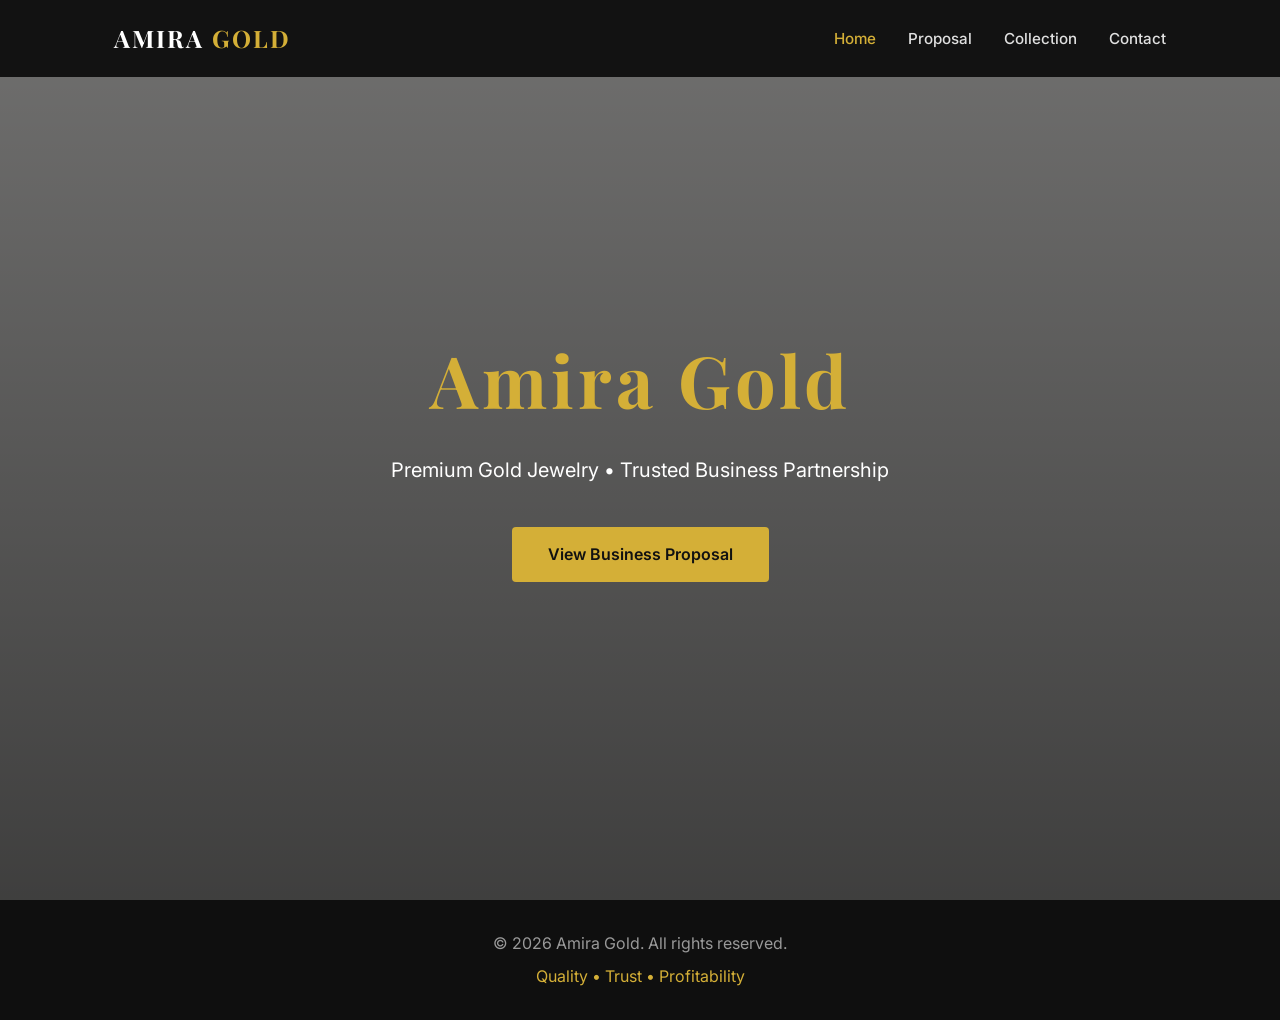
<file: index.html>
<!DOCTYPE html>
<html lang="en">
<head>
  <meta charset="UTF-8">
  <meta name="viewport" content="width=device-width, initial-scale=1.0">
  <title>Amira Gold | Home</title>
  <link rel="stylesheet" href="style.css">
  <link href="https://fonts.googleapis.com/css2?family=Playfair+Display:wght@400;600;700&family=Inter:wght@300;400;500;600&display=swap" rel="stylesheet">
</head>
<body>

  <header class="header">
    <div class="container">
      <a href="index.html" class="logo">AMIRA <span>GOLD</span></a>
      <nav>
        <a href="index.html" class="active">Home</a>
        <a href="proposal.html">Proposal</a>
        <a href="collection.html">Collection</a>
        <a href="contact.html">Contact</a>
      </nav>
    </div>
  </header>

  <section class="hero">
    <div class="hero-overlay"></div>
    <div class="hero-content">
      <h1>Amira Gold</h1>
      <p class="tagline">Premium Gold Jewelry • Trusted Business Partnership</p>
      <a href="proposal.html" class="btn">View Business Proposal</a>
    </div>
  </section>

  <footer class="footer">
    <div class="container">
      <p>© 2026 Amira Gold. All rights reserved.</p>
      <p class="small">Quality • Trust • Profitability</p>
    </div>
  </footer>

</body>
</html>
</file>
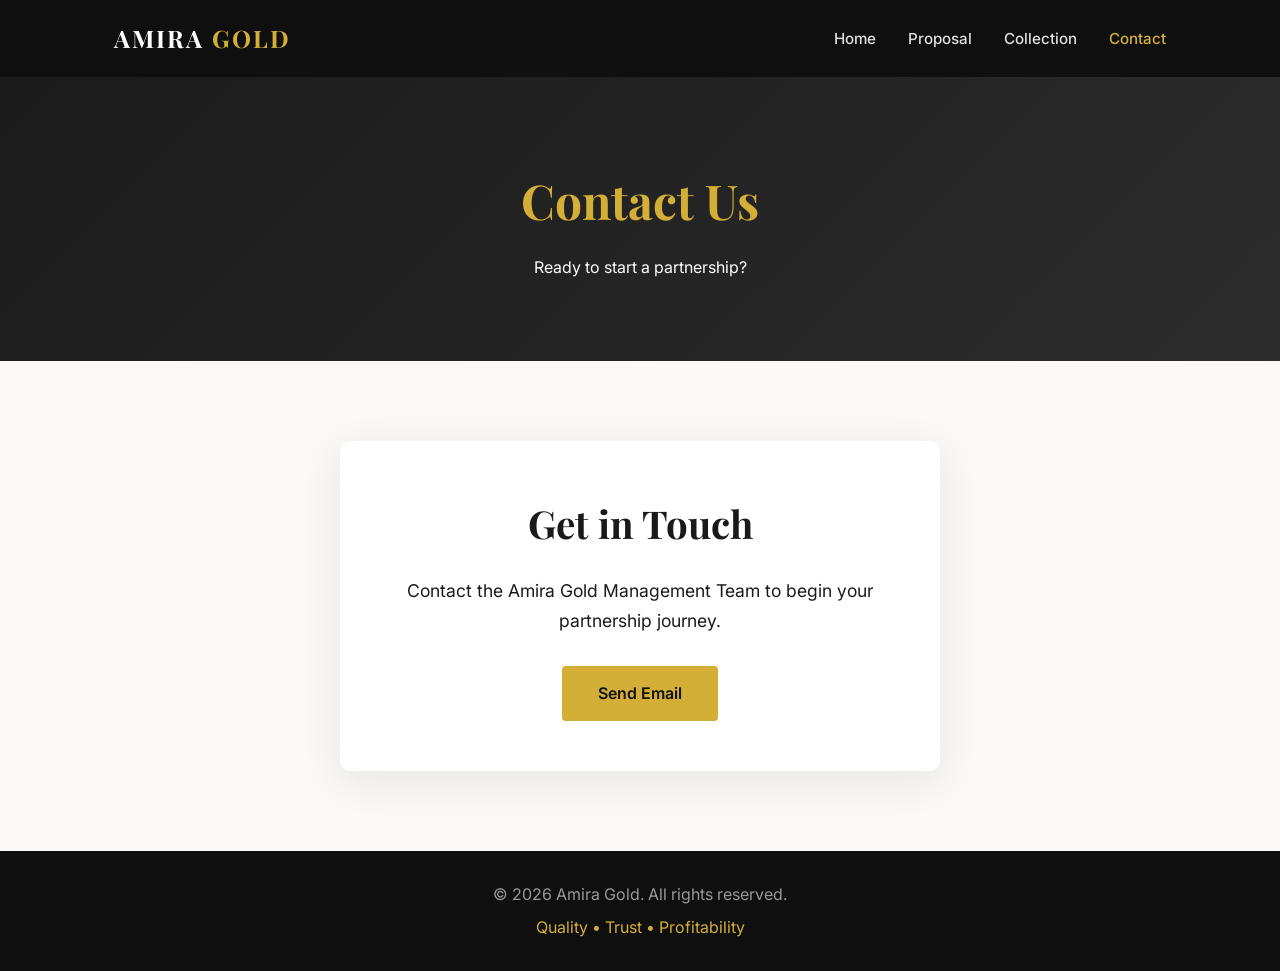
<file: contact.html>
<!DOCTYPE html>
<html lang="en">
<head>
  <meta charset="UTF-8">
  <meta name="viewport" content="width=device-width, initial-scale=1.0">
  <title>Contact | Amira Gold</title>
  <link rel="stylesheet" href="style.css">
  <link href="https://fonts.googleapis.com/css2?family=Playfair+Display:wght@400;600;700&family=Inter:wght@300;400;500;600&display=swap" rel="stylesheet">
</head>
<body>

  <header class="header">
    <div class="container">
      <a href="index.html" class="logo">AMIRA <span>GOLD</span></a>
      <nav>
        <a href="index.html">Home</a>
        <a href="proposal.html">Proposal</a>
        <a href="collection.html">Collection</a>
        <a href="contact.html" class="active">Contact</a>
      </nav>
    </div>
  </header>

  <section class="page-hero">
    <div class="container">
      <h1>Contact Us</h1>
      <p>Ready to start a partnership?</p>
    </div>
  </section>

  <section class="section">
    <div class="container">
      <div class="contact-box">
        <h2 style="margin-bottom: 20px;">Get in Touch</h2>
        <p>Contact the Amira Gold Management Team to begin your partnership journey.</p>
        <a href="mailto:info@amiragold.com" class="btn">Send Email</a>
      </div>
    </div>
  </section>

  <footer class="footer">
    <div class="container">
      <p>© 2026 Amira Gold. All rights reserved.</p>
      <p class="small">Quality • Trust • Profitability</p>
    </div>
  </footer>

</body>
</html>
</file>
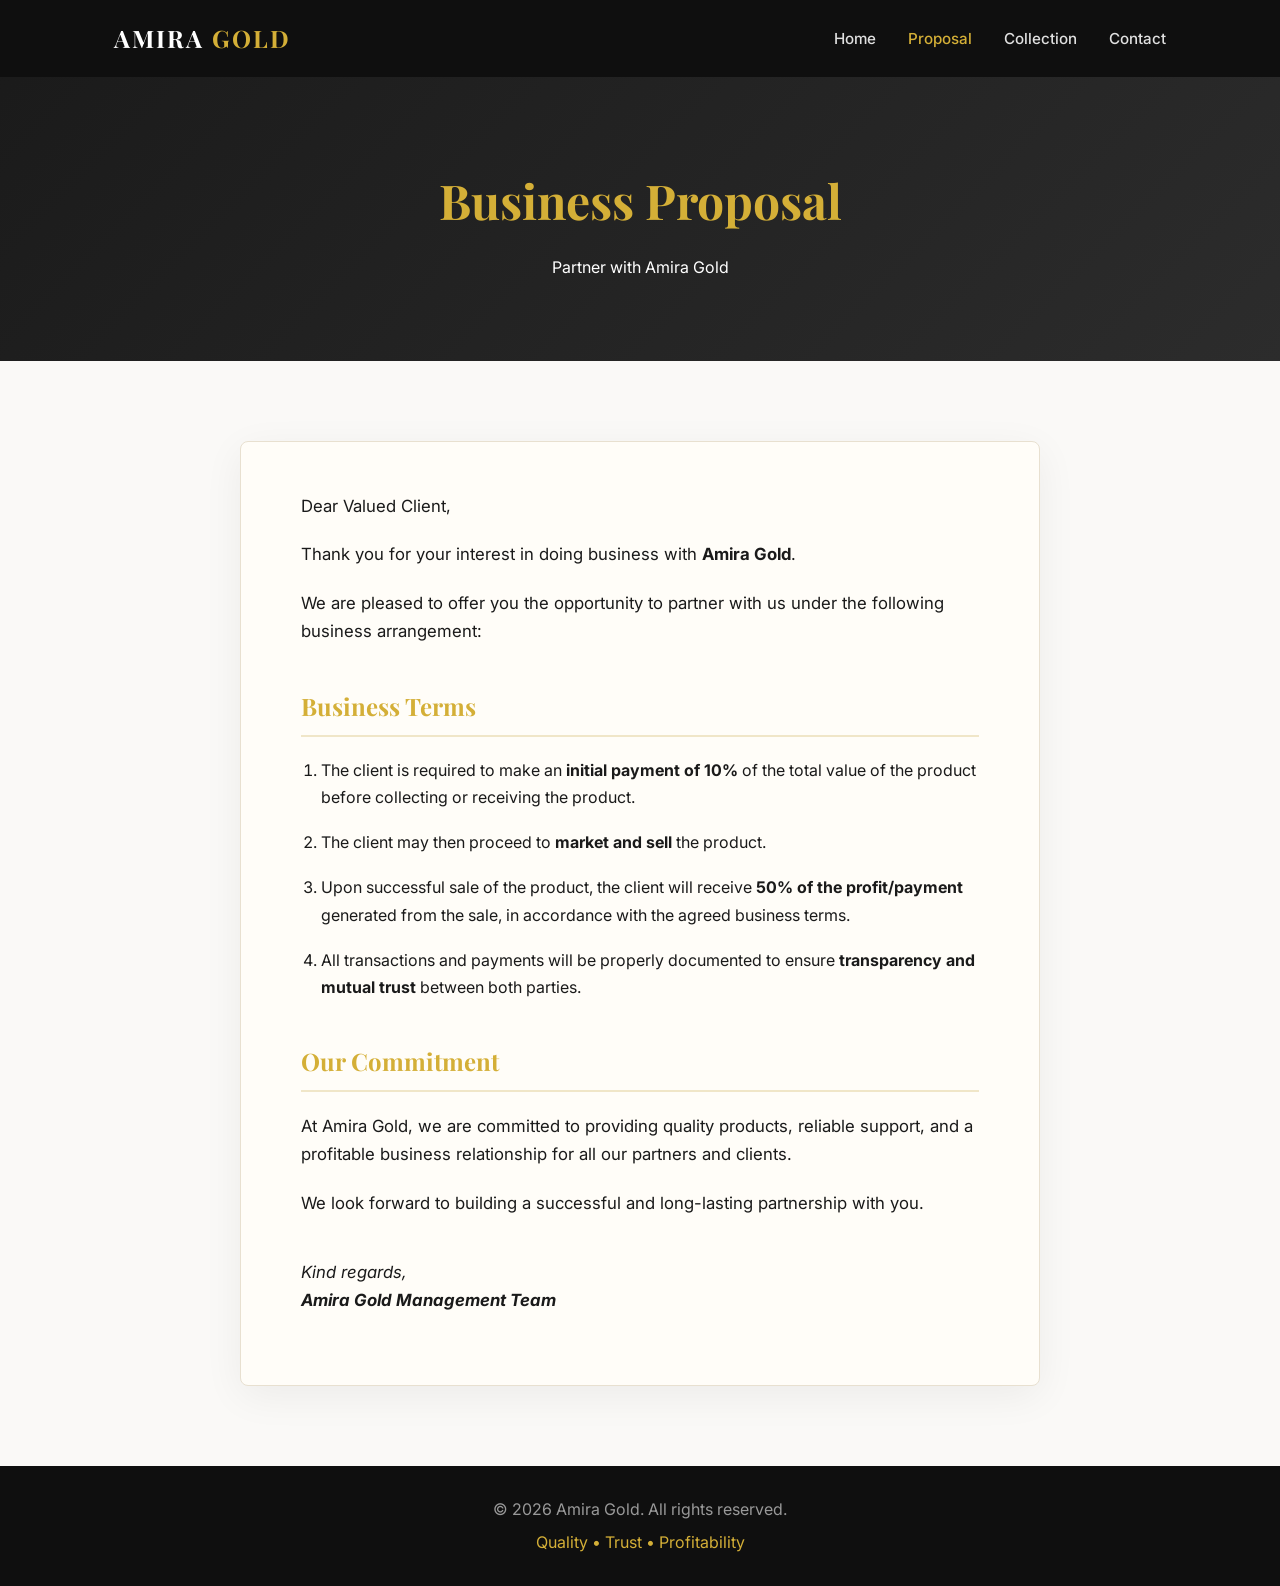
<file: proposal.html>
<!DOCTYPE html>
<html lang="en">
<head>
  <meta charset="UTF-8">
  <meta name="viewport" content="width=device-width, initial-scale=1.0">
  <title>Business Proposal | Amira Gold</title>
  <link rel="stylesheet" href="style.css">
  <link href="https://fonts.googleapis.com/css2?family=Playfair+Display:wght@400;600;700&family=Inter:wght@300;400;500;600&display=swap" rel="stylesheet">
</head>
<body>

  <header class="header">
    <div class="container">
      <a href="index.html" class="logo">AMIRA <span>GOLD</span></a>
      <nav>
        <a href="index.html">Home</a>
        <a href="proposal.html" class="active">Proposal</a>
        <a href="collection.html">Collection</a>
        <a href="contact.html">Contact</a>
      </nav>
    </div>
  </header>

  <section class="page-hero">
    <div class="container">
      <h1>Business Proposal</h1>
      <p>Partner with Amira Gold</p>
    </div>
  </section>

  <section class="section">
    <div class="container">
      <div class="letter">
        <p>Dear Valued Client,</p>
        <p>Thank you for your interest in doing business with <strong>Amira Gold</strong>.</p>
        <p>We are pleased to offer you the opportunity to partner with us under the following business arrangement:</p>

        <h3>Business Terms</h3>
        <ol class="terms-list">
          <li>The client is required to make an <strong>initial payment of 10%</strong> of the total value of the product before collecting or receiving the product.</li>
          <li>The client may then proceed to <strong>market and sell</strong> the product.</li>
          <li>Upon successful sale of the product, the client will receive <strong>50% of the profit/payment</strong> generated from the sale, in accordance with the agreed business terms.</li>
          <li>All transactions and payments will be properly documented to ensure <strong>transparency and mutual trust</strong> between both parties.</li>
        </ol>

        <h3>Our Commitment</h3>
        <p>At Amira Gold, we are committed to providing quality products, reliable support, and a profitable business relationship for all our partners and clients.</p>
        <p>We look forward to building a successful and long-lasting partnership with you.</p>

        <p class="signature">
          Kind regards,<br>
          <strong>Amira Gold Management Team</strong>
        </p>
      </div>
    </div>
  </section>

  <footer class="footer">
    <div class="container">
      <p>© 2026 Amira Gold. All rights reserved.</p>
      <p class="small">Quality • Trust • Profitability</p>
    </div>
  </footer>

</body>
</html>
</file>
<file: style.css>
* {
  margin: 0;
  padding: 0;
  box-sizing: border-box;
}

body {
  font-family: 'Inter', sans-serif;
  color: #1a1a1a;
  background: #faf9f7;
  line-height: 1.7;
}

.container {
  max-width: 1100px;
  margin: 0 auto;
  padding: 0 24px;
}

h1, h2, h3 {
  font-family: 'Playfair Display', serif;
}

/* Header */
.header {
  position: fixed;
  top: 0;
  width: 100%;
  background: rgba(15, 15, 15, 0.96);
  z-index: 100;
  padding: 18px 0;
}

.header .container {
  display: flex;
  justify-content: space-between;
  align-items: center;
}

.logo {
  font-family: 'Playfair Display', serif;
  font-size: 1.5rem;
  font-weight: 700;
  color: #fff;
  letter-spacing: 2px;
  text-decoration: none;
}

.logo span {
  color: #d4af37;
}

nav a {
  color: #e0e0e0;
  text-decoration: none;
  margin-left: 28px;
  font-size: 0.95rem;
  font-weight: 500;
  transition: color 0.3s;
}

nav a:hover,
nav a.active {
  color: #d4af37;
}

/* Hero */
.hero {
  height: 100vh;
  background: url('https://images.unsplash.com/photo-1605100804763-247f67b3557e?w=1600&q=80') center/cover no-repeat;
  position: relative;
  display: flex;
  align-items: center;
  justify-content: center;
  text-align: center;
  color: white;
}

.hero-overlay {
  position: absolute;
  inset: 0;
  background: linear-gradient(to bottom, rgba(0,0,0,0.55), rgba(0,0,0,0.75));
}

.hero-content {
  position: relative;
  z-index: 2;
}

.hero h1 {
  font-size: 4.5rem;
  font-weight: 700;
  letter-spacing: 4px;
  margin-bottom: 12px;
  color: #d4af37;
}

.tagline {
  font-size: 1.25rem;
  margin-bottom: 40px;
}

/* Buttons */
.btn {
  display: inline-block;
  background: #d4af37;
  color: #111;
  padding: 14px 36px;
  border-radius: 4px;
  text-decoration: none;
  font-weight: 600;
  transition: all 0.3s ease;
}

.btn:hover {
  background: #c9a227;
  transform: translateY(-2px);
}

/* Page Hero */
.page-hero {
  padding: 160px 0 80px;
  background: linear-gradient(135deg, #1a1a1a, #2c2c2c);
  color: white;
  text-align: center;
}

.page-hero h1 {
  font-size: 3rem;
  color: #d4af37;
  margin-bottom: 12px;
}

/* Sections */
.section {
  padding: 80px 0;
}

.section h2 {
  font-size: 2.4rem;
  text-align: center;
  margin-bottom: 40px;
}

/* Letter */
.letter {
  max-width: 800px;
  margin: 0 auto;
  background: #fffdf8;
  border: 1px solid #e8e0d0;
  border-radius: 8px;
  padding: 50px 60px;
  box-shadow: 0 10px 40px rgba(0,0,0,0.06);
}

.letter p {
  margin-bottom: 20px;
  font-size: 1.05rem;
}

.letter h3 {
  font-size: 1.5rem;
  margin: 40px 0 20px;
  color: #d4af37;
  border-bottom: 2px solid #f0e6c8;
  padding-bottom: 8px;
}

.terms-list {
  margin: 20px 0 30px 20px;
}

.terms-list li {
  margin-bottom: 18px;
}

.signature {
  margin-top: 40px;
  font-style: italic;
}

/* Gallery */
.gallery-grid {
  display: grid;
  grid-template-columns: repeat(auto-fit, minmax(280px, 1fr));
  gap: 28px;
}

.gallery-item {
  position: relative;
  overflow: hidden;
  border-radius: 10px;
  box-shadow: 0 8px 25px rgba(0,0,0,0.1);
}

.gallery-item img {
  width: 100%;
  height: 280px;
  object-fit: cover;
  transition: transform 0.5s ease;
}

.gallery-item:hover img {
  transform: scale(1.08);
}

.caption {
  position: absolute;
  bottom: 0;
  left: 0;
  right: 0;
  background: linear-gradient(to top, rgba(0,0,0,0.8), transparent);
  color: white;
  padding: 20px 16px 14px;
  font-weight: 500;
}

/* Contact */
.contact-box {
  max-width: 600px;
  margin: 0 auto;
  text-align: center;
  background: white;
  padding: 50px 40px;
  border-radius: 10px;
  box-shadow: 0 10px 40px rgba(0,0,0,0.08);
}

.contact-box p {
  margin-bottom: 30px;
  font-size: 1.1rem;
}

/* Footer */
.footer {
  background: #0f0f0f;
  color: #999;
  text-align: center;
  padding: 30px 0;
}

.footer .small {
  margin-top: 6px;
  color: #d4af37;
}

/* Responsive */
@media (max-width: 768px) {
  .hero h1 {
    font-size: 2.8rem;
  }
  .page-hero h1 {
    font-size: 2.2rem;
  }
  nav {
    display: none;
  }
  .letter {
    padding: 30px 24px;
  }
}
</file>
